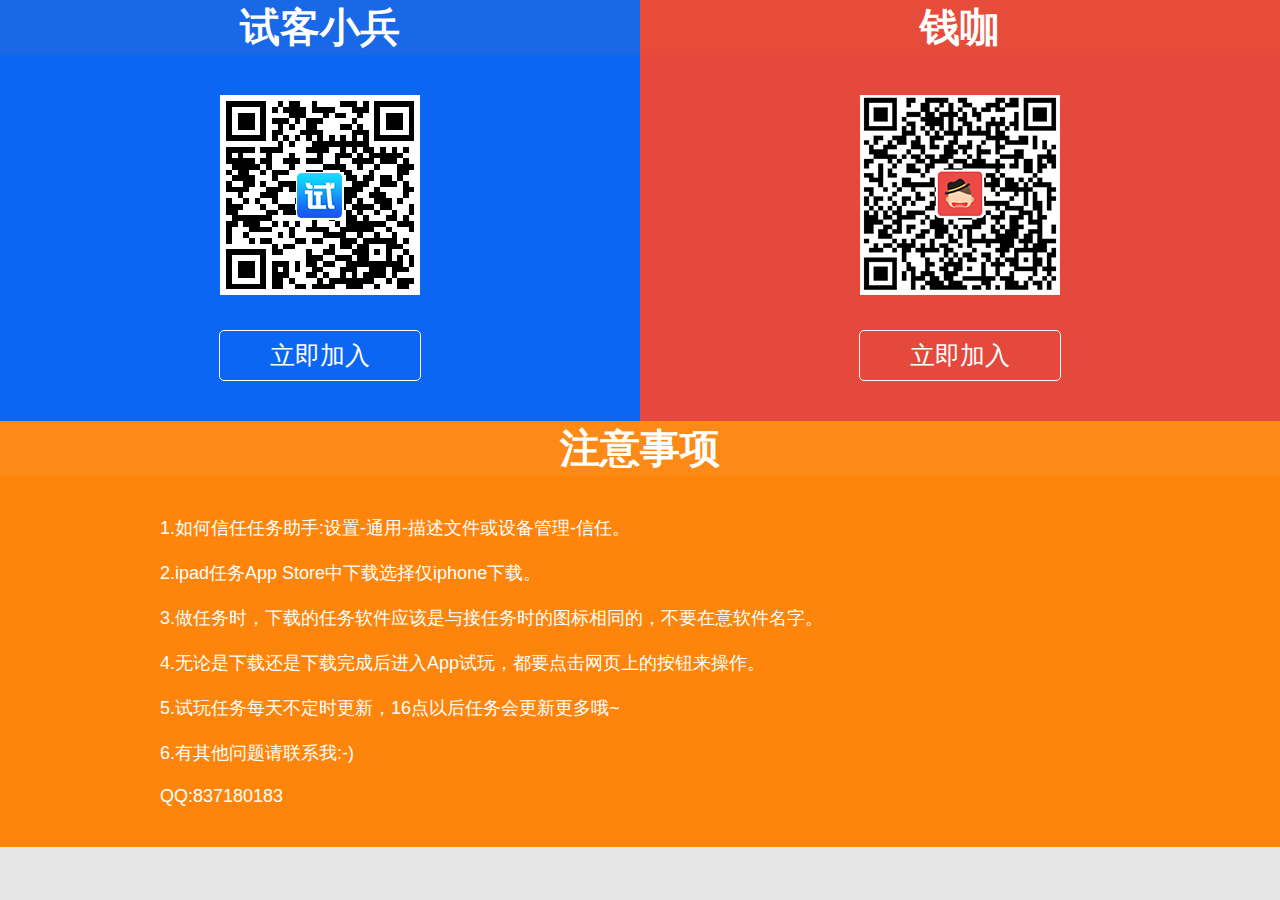
<file: index.html>
<!DOCTYPE html>
<html lang="en">
<head>
	<meta charset="UTF-8">
	<title>试玩App</title>
	<link rel="stylesheet" type="text/css" href="./试玩App.css">

<style>
	@media(max-width: 1087px){
	.header1{font-size: 12px;}
	.header2{font-size: 12px;}
	.header3{font-size: 12px;}
	.imger1-1{width: 150px;}
	.imger2-1{width: 150px;}
	.anniu{font-size: 20px;padding: 8px 34px;}
	.zhuyi{font-size: 15px;}
	.sg-1{width:100%;}
	.sg-2{width:100%;}
	.sg-3{width:100%;}
	.sg-4{width:100%;}
	.sg-5{width:100%;}
	.sg-6{width:100%;}
	.sg-7{width:100%;}
	.sg-8{width:100%;}
	.sg-9{width:100%;}
	.sg-10{width:100%;}
	.sg-11{width:100%;}
	.sg-12{width:100%;}
	}
</style>

</head>
<body>

<div class="header1 sg-6">

	<div class="ty">
		<h1>试客小兵</h1>
	</div>


	<div class="imger1">
		<div class="ty">
			<img class="imger1-1"
			src="./shike.png" 
			alt="试客小兵的二维码">
		</div>

		<div class="anniu ty">

			<a target="_blank" style="color: white;" href="http://appshike.com/i/QvyuAb
			">立即加入</a>

		</div>
	</div>
</div>



<div class="header2 sg-6">
	<div class="ty">
		<h1>钱咖</h1>
	</div>


	<div class="imger2">
		<div class="ty">
			<img class="imger2-1"
			src="./qianka.png" 
			alt="钱咖的二维码">
		</div>

		<div class="anniu ty">

			<a target="_blank" style="color: white;" href="https://xiaoxiao517.com/?u=49987089
			">立即加入</a>

		</div>		
	</div>
</div>


<div class="header3">
	<div class="ty">
		<h1>注意事项</h1>
	</div>
	
	<div class="zhuyi">
		<ul class="ty">
			<li>1.如何信任任务助手:设置-通用-描述文件或设备管理-信任。</li><br>
			<li>2.ipad任务App Store中下载选择仅iphone下载。</li><br>
			<li>3.做任务时，下载的任务软件应该是与接任务时的图标相同的，不要在意软件名字。</li><br>
			<li>4.无论是下载还是下载完成后进入App试玩，都要点击网页上的按钮来操作。</li><br>
			<li>5.试玩任务每天不定时更新，16点以后任务会更新更多哦~</li><br>
			<li>6.有其他问题请联系我:-)</li><br>
			<li>QQ:837180183</li>
		</ul>
	</div>
</div>
	
</body>
</html>
</file>
<file: 试玩App.css>
/* 初始化标签 */
body{
	margin:0;
	padding:0;
	font-size:20px;
	font-family: "lucida grande", "lucida sans unicode", lucida, helvetica, "Hiragino Sans GB", "Microsoft YaHei", "WenQuanYi Micro Hei", sans-serif;
}
form,ul,li,p,h1,h2,h3,h4,h5,h6{
	margin:0;
	padding: 0;
}
img{border: 0;}
ul,li{list-style-type: none;}
a{color:#00007f;text-decoration: none;}
a{text-decoration: none;}
/* 初始化标签 */

.sg-1{width:8.333%;float: left;}
.sg-2{width:16.666%;float: left;}
.sg-3{width:25%;float: left;}
.sg-4{width:33.333%;float: left;}
.sg-5{width:41.667%;float: left;}
.sg-6{width:50%;float: left;}
.sg-7{width:58.333%;float: left;}
.sg-8{width:66.666%;float: left;}
.sg-9{width:75%;float: left;}
.sg-10{width:83.333%;float: left;}
.sg-11{width:91.666%;float: left;}
.sg-12{width:100%;float: left;}

/* 通用属性 */
.ty{
	display: block;
	max-width: 960px;
	margin-left: auto;
	margin-right: auto;
}
/* 通用属性 */

body{
	background: rgba(128,128,128,0.2);
}

.header1{
	background: rgba(0,100,255,0.9);
	color: white;
	text-align: center;
	font-size: 20px;

}


.header2{
	background: rgba(228,69,62,0.9);
	color: white;
	text-align: center;
	font-size: 20px;
}

.header3{
	background: rgba(255,128,0,0.9);
	color: white;
	text-align: center;
	font-size: 20px;
}

.imger1{
	background: rgba(0,100,255,0.5);
	text-align: center;
	padding-top: 40px;
	padding-bottom: 40px;
}


.imger2{
	background: rgba(228,69,62,0.5);
	text-align: center;
	padding-top: 40px;
	padding-bottom: 40px;
}

.zhuyi{
	background: rgba(255,128,0,0.5);
	text-align: left;
	color: white;
	font-size: 18px;
	padding-top: 40px;
	padding-bottom: 40px;
}

.imger1-1{}
.imger2-1{}


.anniu{
	font-size: 25px;
	display: inline-block;
	border: 1px solid white;
	border-radius: 5px;
	padding: 8px 50px;
	margin-top: 30px;
}
.anniu:hover{background:rgba(255,255,255,0.2);}
</file>
